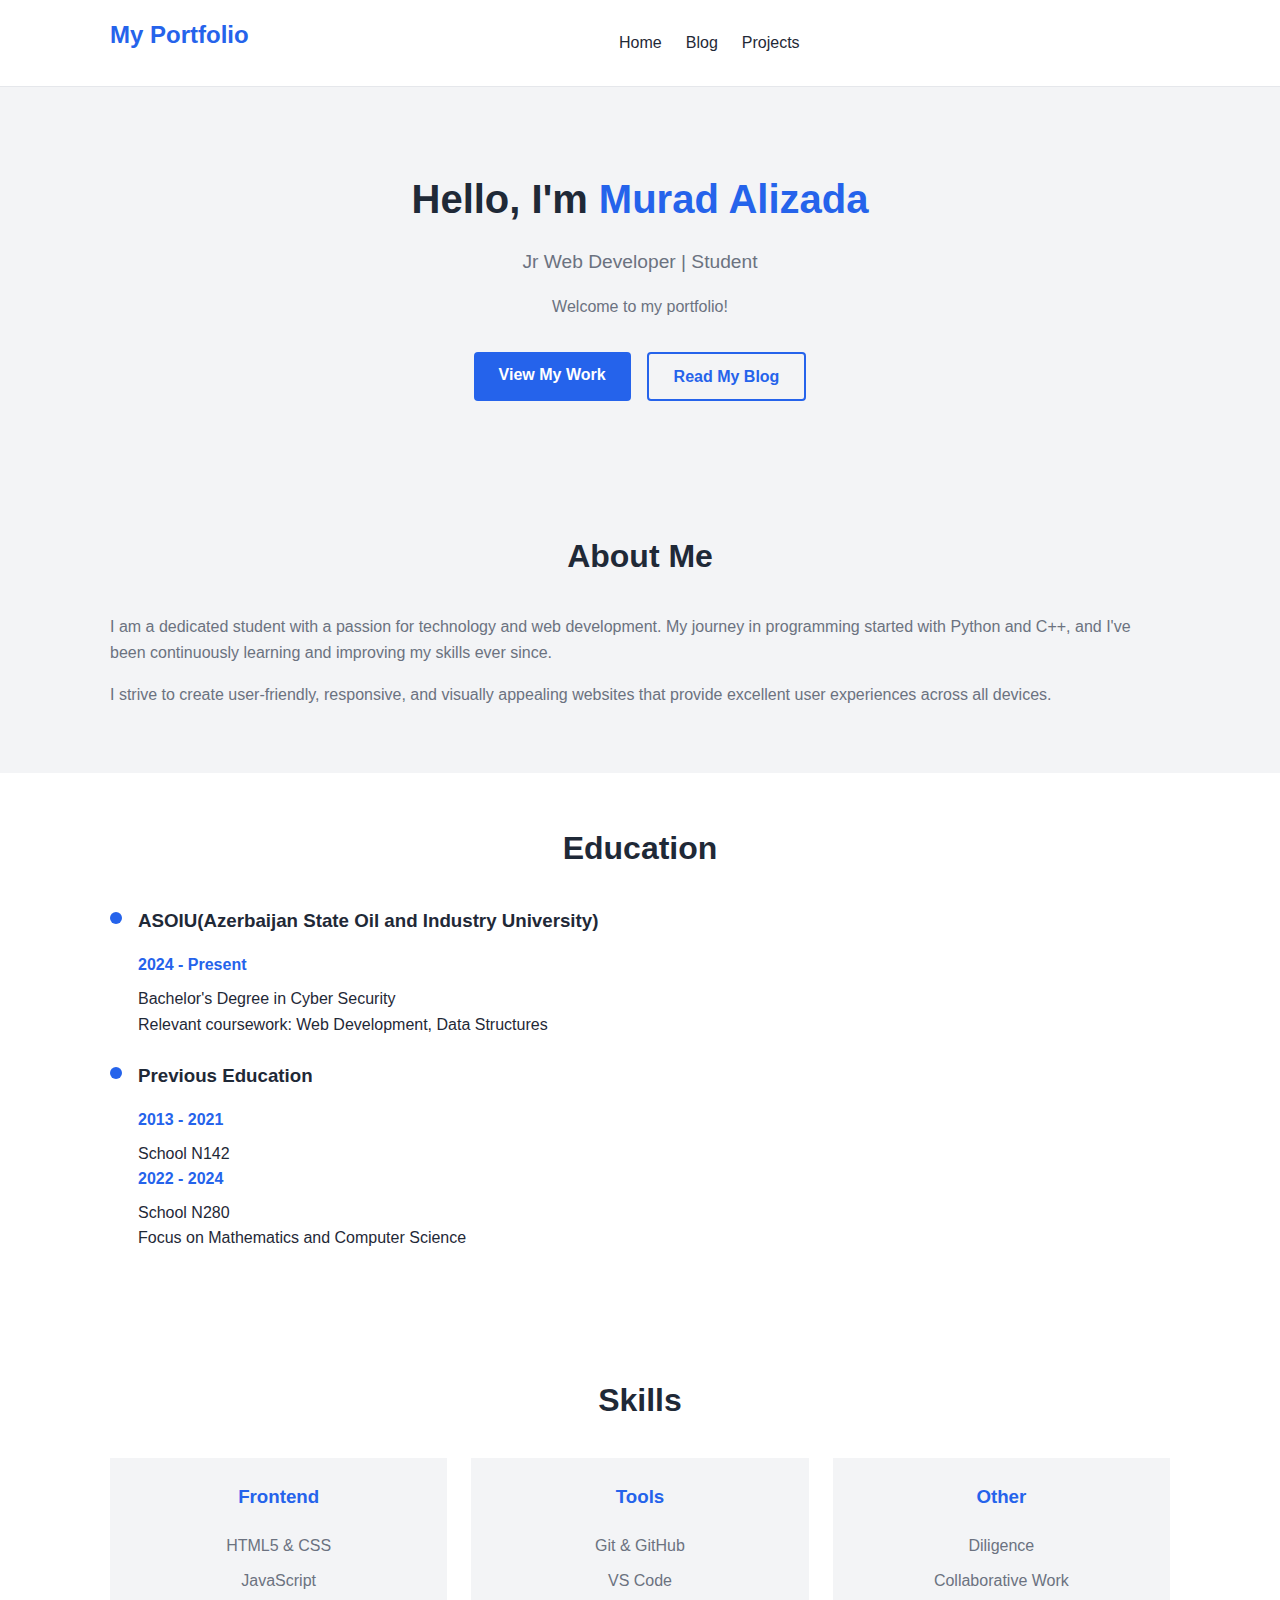
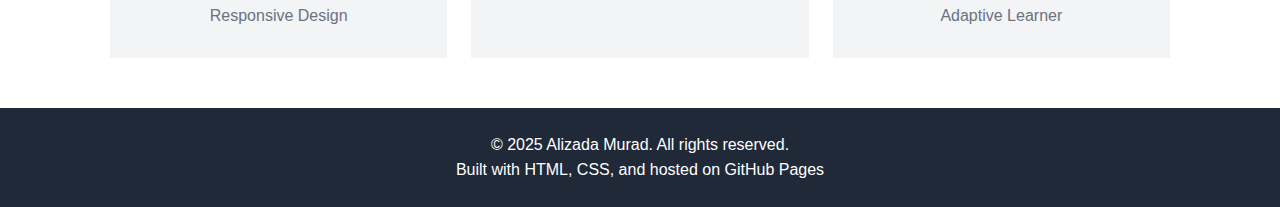
<file: index.html>
<!DOCTYPE html>
<html lang="en">
<head>
    <meta charset="UTF-8">
    <meta name="viewport" content="width=device-width, initial-scale=1.0">
    <title>My Portfolio - Home</title>
    <link rel="stylesheet" href="styles.css">
</head>
<body>
    <nav class="navbar">
        <div class="container">
            <div class="logo">
                <h2>My Portfolio</h2>
            </div>
            <ul class="nav-menu">
                <li><a href="index.html" class="active">Home</a></li>
                <li><a href="blog.html">Blog</a></li>
                <li><a href="projects.html">Projects</a></li>
            </ul>
            <div class="hamburger">
                <span></span>
                <span></span>
                <span></span>
            </div>
        </div>
    </nav>

    <section class="hero">
        <div class="container">
            <div class="hero-content">
                <h1>Hello, I'm <span class="highlight">Murad Alizada</span></h1>
                <p class="subtitle">Jr Web Developer | Student</p>
                <p class="description">
                    Welcome to my portfolio!
                </p>
                <div class="cta-buttons">
                    <a href="projects.html" class="btn btn-primary">View My Work</a>
                    <a href="blog.html" class="btn btn-secondary">Read My Blog</a>
                </div>
            </div>
        </div>
    </section>

    <section class="about">
        <div class="container">
            <h2 class="section-title">About Me</h2>
            <div class="about-content">
                <div class="about-text">
                    <p>
                        I am a dedicated student with a passion for technology and web development. 
                        My journey in programming started with Python and C++, and I've been continuously 
                        learning and improving my skills ever since.
                    </p>
                    <p>
                        I strive to create user-friendly, responsive, and visually appealing websites 
                        that provide excellent user experiences across all devices.
                    </p>
                </div>
            </div>
        </div>
    </section>

    <section class="education">
        <div class="container">
            <h2 class="section-title">Education</h2>
            <div class="timeline">
                <div class="timeline-item">
                    <div class="timeline-dot"></div>
                    <div class="timeline-content">
                        <h3>ASOIU(Azerbaijan State Oil and Industry University)</h3>
                        <p class="timeline-date">2024 - Present</p>
                        <p>Bachelor's Degree in Cyber Security</p>
                        <p>Relevant coursework: Web Development, Data Structures</p>
                    </div>
                </div>
                <div class="timeline-item">
                    <div class="timeline-dot"></div>
                    <div class="timeline-content">
                        <h3>Previous Education</h3>
                        <p class="timeline-date">2013 - 2021</p>
                        <p>School N142</p>
                        <p class="timeline-date">2022 - 2024</p>
                        <p>School N280</p>
                        <p>Focus on Mathematics and Computer Science</p>
                    </div>
                </div>
            </div>
        </div>
    </section>


    <section class="skills">
        <div class="container">
            <h2 class="section-title">Skills</h2>
            <div class="skills-grid">
                <div class="skill-card">
                    <h3>Frontend</h3>
                    <ul>
                        <li>HTML5 & CSS</li>
                        <li>JavaScript</li>
                        <li>Responsive Design</li>
                    </ul>
                </div>
                <div class="skill-card">
                    <h3>Tools</h3>
                    <ul>
                        <li>Git & GitHub</li>
                        <li>VS Code</li>
                    </ul>
                </div>
                <div class="skill-card">
                    <h3>Other</h3>
                    <ul>
                        <li>Diligence</li>
                        <li>Collaborative Work</li>
                        <li>Adaptive Learner</li>
                    </ul>
                </div>
            </div>
        </div>
    </section>

    <footer>
        <div class="container">
            <p>&copy; 2025 Alizada Murad. All rights reserved.</p>
            <p>Built with HTML, CSS, and hosted on GitHub Pages</p>
        </div>
    </footer>

</body>
</html>
</file>
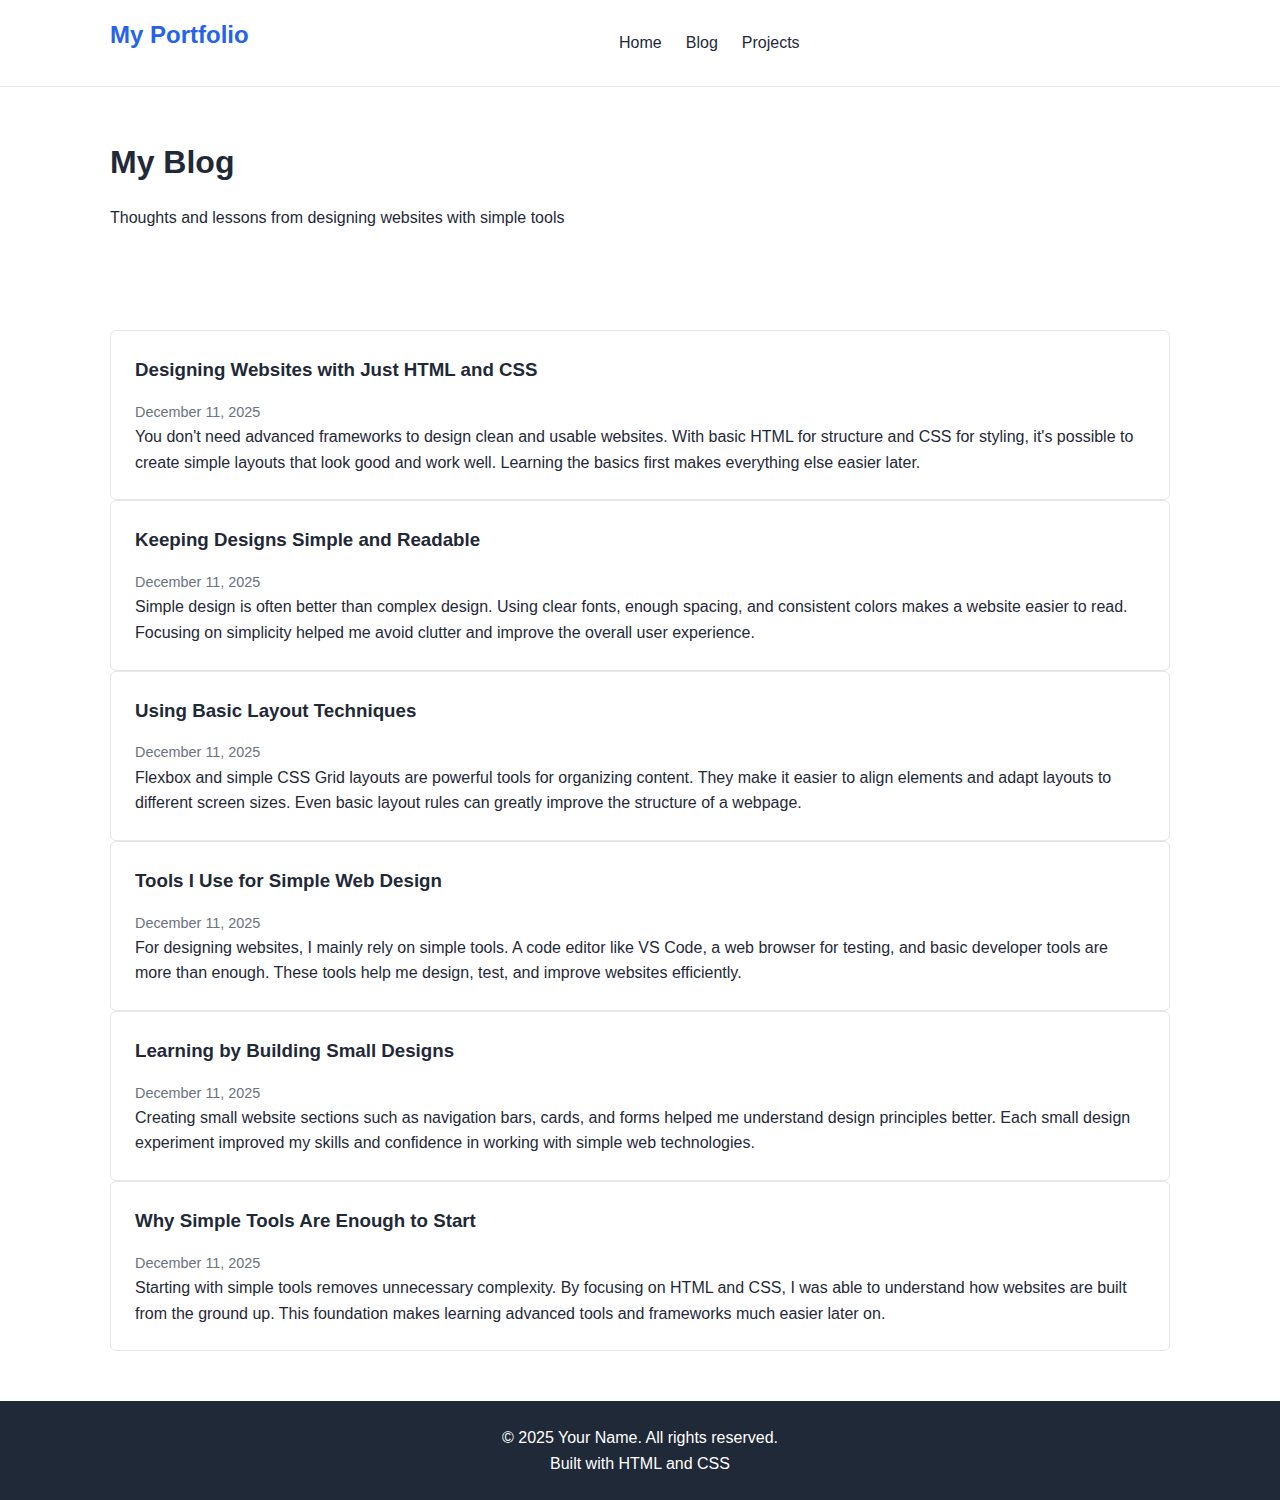
<file: blog.html>
<!DOCTYPE html>
<html lang="en">
<head>
    <meta charset="UTF-8">
    <meta name="viewport" content="width=device-width, initial-scale=1.0">
    <title>My Portfolio - Blog</title>
    <link rel="stylesheet" href="styles.css">
</head>
<body>
    <nav class="navbar">
        <div class="container">
            <div class="logo">
                <h2>My Portfolio</h2>
            </div>
            <ul class="nav-menu">
                <li><a href="index.html">Home</a></li>
                <li><a href="blog.html" class="active">Blog</a></li>
                <li><a href="projects.html">Projects</a></li>
            </ul>
            <div class="hamburger">
                <span></span>
                <span></span>
                <span></span>
            </div>
        </div>
    </nav>

    <section class="page-header">
        <div class="container">
            <h1>My Blog</h1>
            <p>Thoughts and lessons from designing websites with simple tools</p>
        </div>
    </section>

    <section class="blog-section">
        <div class="container">
            <article class="simple-blog">
                <h3>Designing Websites with Just HTML and CSS</h3>
                <p class="blog-date">December 11, 2025</p>
                <p>
                    You don't need advanced frameworks to design clean and usable websites. 
                    With basic HTML for structure and CSS for styling, it's possible to create 
                    simple layouts that look good and work well. Learning the basics first 
                    makes everything else easier later.
                </p>
            </article>

            <article class="simple-blog">
                <h3>Keeping Designs Simple and Readable</h3>
                <p class="blog-date">December 11, 2025</p>
                <p>
                    Simple design is often better than complex design. Using clear fonts, 
                    enough spacing, and consistent colors makes a website easier to read. 
                    Focusing on simplicity helped me avoid clutter and improve the overall 
                    user experience.
                </p>
            </article>

            <article class="simple-blog">
                <h3>Using Basic Layout Techniques</h3>
                <p class="blog-date">December 11, 2025</p>
                <p>
                    Flexbox and simple CSS Grid layouts are powerful tools for organizing content. 
                    They make it easier to align elements and adapt layouts to different screen sizes. 
                    Even basic layout rules can greatly improve the structure of a webpage.
                </p>
            </article>

            <article class="simple-blog">
                <h3>Tools I Use for Simple Web Design</h3>
                <p class="blog-date">December 11, 2025</p>
                <p>
                    For designing websites, I mainly rely on simple tools. A code editor like VS Code, 
                    a web browser for testing, and basic developer tools are more than enough. 
                    These tools help me design, test, and improve websites efficiently.
                </p>
            </article>

            <article class="simple-blog">
                <h3>Learning by Building Small Designs</h3>
                <p class="blog-date">December 11, 2025</p>
                <p>
                    Creating small website sections such as navigation bars, cards, and forms 
                    helped me understand design principles better. Each small design experiment 
                    improved my skills and confidence in working with simple web technologies.
                </p>
            </article>

            <article class="simple-blog">
                <h3>Why Simple Tools Are Enough to Start</h3>
                <p class="blog-date">December 11, 2025</p>
                <p>
                    Starting with simple tools removes unnecessary complexity. By focusing on 
                    HTML and CSS, I was able to understand how websites are built from the ground up. 
                    This foundation makes learning advanced tools and frameworks much easier later on.
                </p>
            </article>
        </div>
    </section>

    <footer>
        <div class="container">
            <p>&copy; 2025 Your Name. All rights reserved.</p>
            <p>Built with HTML and CSS</p>
        </div>
    </footer>
</body>
</html>
</file>
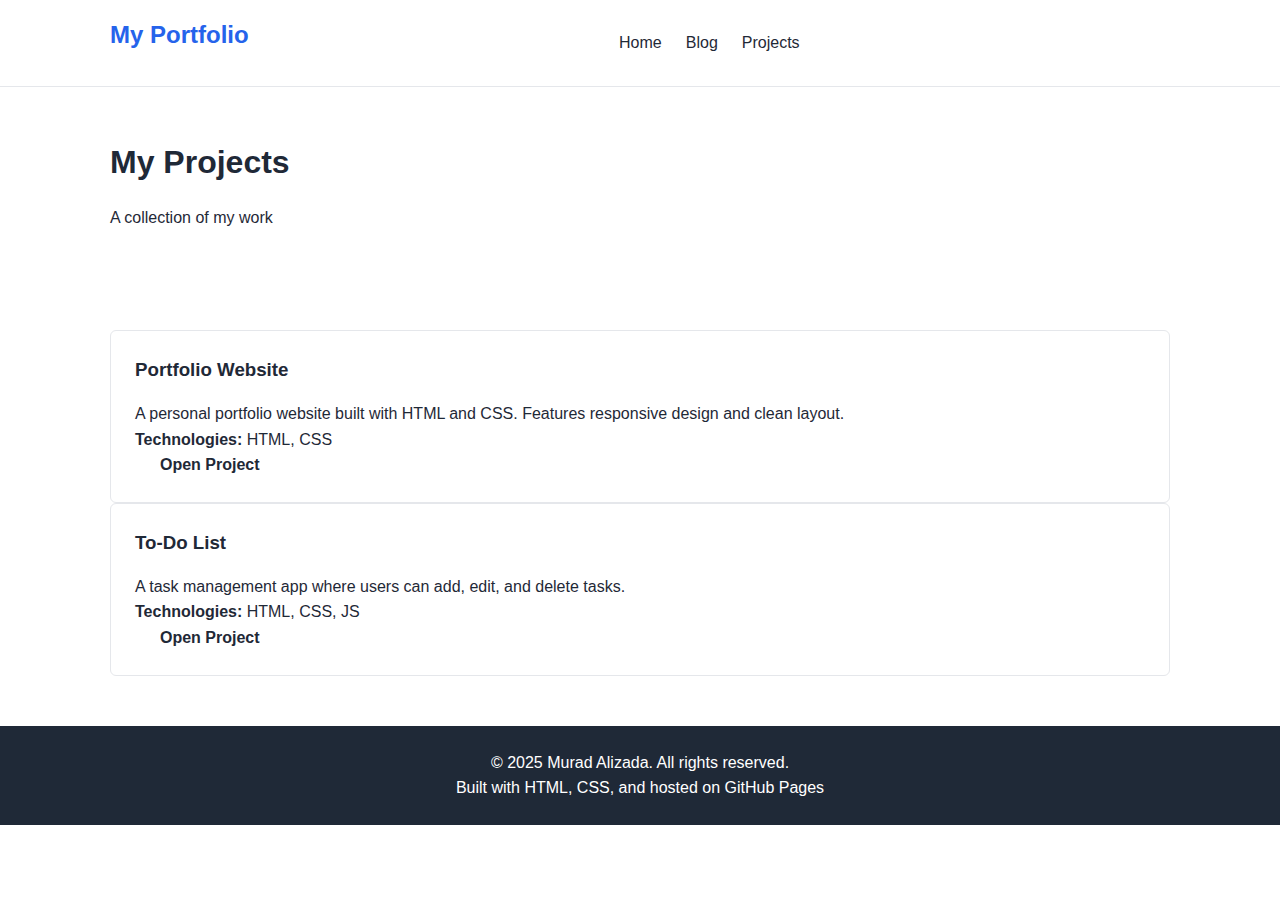
<file: projects.html>
<!DOCTYPE html>
<html lang="en">
<head>
    <meta charset="UTF-8">
    <meta name="viewport" content="width=device-width, initial-scale=1.0">
    <title>My Portfolio - Projects</title>
    <link rel="stylesheet" href="styles.css">
</head>
<body>
    <nav class="navbar">
        <div class="container">
            <div class="logo">
                <h2>My Portfolio</h2>
            </div>
            <ul class="nav-menu">
                <li><a href="index.html">Home</a></li>
                <li><a href="blog.html">Blog</a></li>
                <li><a href="projects.html" class="active">Projects</a></li>
            </ul>
            <div class="hamburger">
                <span></span>
                <span></span>
                <span></span>
            </div>
        </div>
    </nav>

    <section class="page-header">
        <div class="container">
            <h1>My Projects</h1>
            <p>A collection of my work</p>
        </div>
    </section>

    <section class="projects-section">
        <div class="container">
            <div class="simple-project">
                <h3>Portfolio Website</h3>
                <p>A personal portfolio website built with HTML and CSS. Features responsive design and clean layout.</p>
                <p><strong>Technologies:</strong> HTML, CSS</p>
                <a href="index.html" class="btn">Open Project</a>
            </div>

            <div class="simple-project">
                <h3>To-Do List</h3>
                <p>A task management app where users can add, edit, and delete tasks.</p>
                <p><strong>Technologies:</strong> HTML, CSS, JS</p>
                <a href="to-do.html" class="btn">Open Project</a>
            </div>
        </div>
    </section>

    <footer>
        <div class="container">
            <p>&copy; 2025 Murad Alizada. All rights reserved.</p>
            <p>Built with HTML, CSS, and hosted on GitHub Pages</p>
        </div>
    </footer>


</body>
</html>
</file>
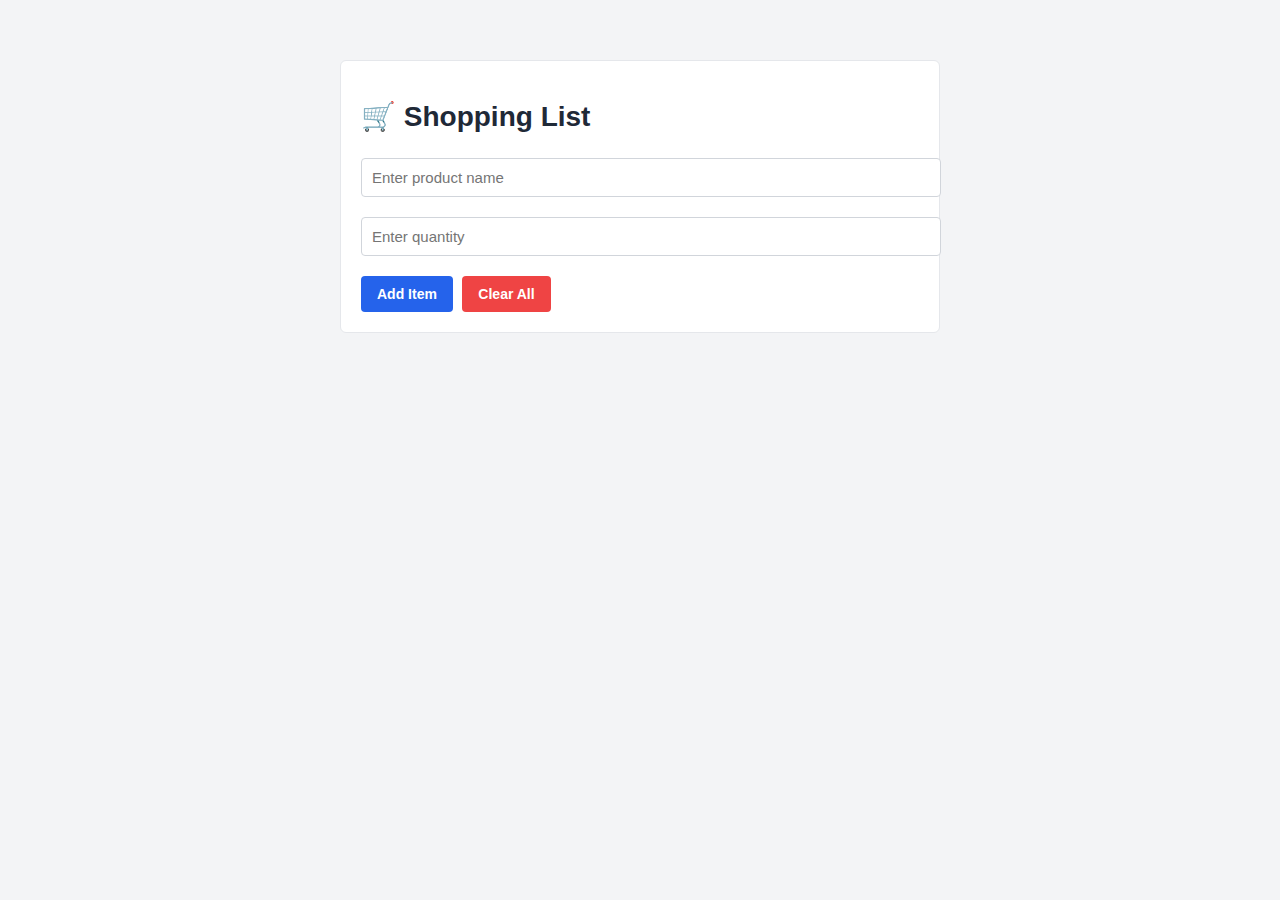
<file: to-do.html>
<!DOCTYPE html>
<html lang="en">
<head>
    <meta charset="UTF-8">
    <meta name="viewport" content="width=device-width, initial-scale=1.0">
    <title>Shopping List</title>
    <style>
        body {
            font-family: Arial, Helvetica, sans-serif;
            max-width: 600px;
            margin: 40px auto;
            padding: 20px;
            background: #f3f4f6;
        }

        h1 {
            margin-bottom: 20px;
            color: #1f2937;
            font-size: 28px;
        }

        .event-list {
            background: #ffffff;
            padding: 20px;
            border-radius: 6px;
            border: 1px solid #e5e7eb;
        }

        input {
            width: 100%;
            padding: 10px;
            margin: 5px 0 15px 0;
            border: 1px solid #d1d5db;
            border-radius: 4px;
            font-size: 15px;
        }

        button {
            padding: 10px 16px;
            margin: 5px 5px 0 0;
            border: none;
            border-radius: 4px;
            cursor: pointer;
            font-size: 14px;
            font-weight: 600;
        }

        .add-btn {
            background: #2563eb;
            color: white;
        }

        .clear-btn {
            background: #ef4444;
            color: white;
        }

        .delete-btn {
            background: #f59e0b;
            color: white;
            padding: 6px 12px;
            font-size: 13px;
            margin-left: auto;
        }

        #list {
            margin-top: 20px;
        }

        .event {
            background: #ffffff;
            padding: 12px;
            margin: 10px 0;
            border: 1px solid #e5e7eb;
            border-radius: 4px;
            display: flex;
            align-items: center;
            gap: 10px;
        }

        .event span {
            flex: 1;
            font-size: 15px;
            color: #1f2937;
        }

        .event input[type="checkbox"] {
            width: 18px;
            height: 18px;
            cursor: pointer;
            margin: 0;
        }

        .event.done {
            opacity: 0.6;
        }

        .event.done span {
            text-decoration: line-through;
            color: #6b7280;
        }
    </style>
</head>
<body>

    <div class="event-list">
        <h1>🛒 Shopping List</h1>

        <input type="text" id="name" placeholder="Enter product name">
        <input type="text" id="date" placeholder="Enter quantity">

        <button class="add-btn" onclick="addEvent()">Add Item</button>
        <button class="clear-btn" onclick="clearAll()">Clear All</button>
    </div>

    <div id="list"></div>

    <script>
        let events = [];

        function addEvent(){
            const name = document.getElementById('name').value;
            const date = document.getElementById('date').value;

            if(name && date){
                events.push({id: Date.now(), name, date, done:false});
                document.getElementById('name').value = '';
                document.getElementById('date').value = '';
                show();
            }
        }

        function deleteEvent(id){
            events = events.filter(e => e.id != id);
            show();
        }

        function clearAll(){
            events = [];
            show();
        }

        function toggle(id) {
            const event = events.find(e => e.id === id);
            event.done = !event.done;
            show();
        }

        function show(){
            let html = '';

            for (let e of events) {
                html += `
                    <div class="event ${e.done ? 'done' : ''}">
                        <input type="checkbox" ${e.done ? 'checked' : ''} onchange="toggle(${e.id})">
                        <span>${e.name} × ${e.date}</span>
                        <button class="delete-btn" onclick="deleteEvent(${e.id})">Delete</button>
                    </div>
                `;
            }

            document.getElementById('list').innerHTML = html;
        }
    </script>

</body>
</html>
</file>
<file: styles.css>
* {
    margin: 0;
    padding: 0;
    box-sizing: border-box;
}

:root {
    --primary: #2563eb;
    --dark: #1f2937;
    --light: #6b7280;
    --bg: #f3f4f6;
    --white: #ffffff;
    --border: #e5e7eb;
}

body {
    font-family: Arial, Helvetica, sans-serif;
    color: var(--dark);
    background: var(--white);
    line-height: 1.6;
}

.container {
    max-width: 1100px;
    margin: auto;
    padding: 0 20px;
}

section {
    padding: 50px 0;
}

h1, h2, h3 {
    margin-bottom: 1rem;
}

a {
    text-decoration: none;
    color: inherit;
}

.navbar {
    background: var(--white);
    border-bottom: 1px solid var(--border);
    padding: 1rem 0;
}

.navbar .container {
    display: flex;
    justify-content: space-between;
    align-items: center;
    flex-wrap: wrap;
}

.logo h2 {
    color: var(--primary);
}

.nav-menu {
    list-style: none;
    display: flex;
    gap: 1.5rem;
}

.nav-menu a {
    font-weight: 500;
    color: var(--dark);
}

.nav-menu a:hover {
    color: var(--primary);
}

.hero {
    background: var(--bg);
    text-align: center;
    padding: 80px 0;
}

.hero h1 {
    font-size: 2.5rem;
}

.highlight {
    color: var(--primary);
}

.subtitle {
    font-size: 1.2rem;
    color: var(--light);
}

.description {
    max-width: 600px;
    margin: 1rem auto 2rem;
    color: var(--light);
}

.cta-buttons {
    display: flex;
    justify-content: center;
    gap: 1rem;
    flex-wrap: wrap;
}

.btn {
    padding: 10px 25px;
    font-weight: 600;
    border-radius: 4px;
}

.btn-primary {
    background: var(--primary);
    color: white;
}

.btn-secondary {
    border: 2px solid var(--primary);
    color: var(--primary);
}

.section-title {
    text-align: center;
    font-size: 2rem;
    margin-bottom: 2rem;
}

.about {
    background: var(--bg);
}

.about-text p {
    color: var(--light);
    margin-bottom: 1rem;
}

.timeline-item {
    display: flex;
    gap: 1rem;
    margin-bottom: 1.5rem;
}

.timeline-dot {
    width: 12px;
    height: 12px;
    background: var(--primary);
    border-radius: 50%;
    margin-top: 6px;
    flex-shrink: 0;
}

.timeline-date {
    color: var(--primary);
    font-weight: 600;
    display: block;
    margin-bottom: 0.5rem;
}

.experience-grid,
.skills-grid {
    display: grid;
    grid-template-columns: repeat(auto-fit, minmax(250px, 1fr));
    gap: 1.5rem;
}

.experience-card,
.simple-project,
.simple-blog {
    background: var(--white);
    border: 1px solid var(--border);
    padding: 1.5rem;
    border-radius: 6px;
}

.company {
    color: var(--primary);
    font-weight: 600;
}

.date,
.blog-date {
    color: var(--light);
    font-size: 0.9rem;
}

.skill-card {
    background: var(--bg);
    padding: 1.5rem;
    text-align: center;
}

.skill-card h3 {
    color: var(--primary);
}

.skill-card ul {
    list-style: none;
}

.skill-card li {
    color: var(--light);
    padding: 0.3rem 0;
}

footer {
    background: var(--dark);
    color: white;
    text-align: center;
    padding: 1.5rem 0;
}

/* --------- TABLET & MOBILE --------- */
@media (max-width: 768px) {
    section {
        padding: 40px 0;
    }

    .hero h1 {
        font-size: 2rem;
    }

    .nav-menu {
        width: 100%;
        justify-content: center;
        margin-top: 1rem;
        flex-wrap: wrap;
    }

    .cta-buttons {
        flex-direction: column;
        align-items: center;
    }

    .btn {
        width: 100%;
        max-width: 300px;
        text-align: center;
    }

    .timeline-item {
        flex-direction: column;
        gap: 0.5rem;
    }
}

/* --------- SMALL MOBILE --------- */
@media (max-width: 480px) {
    .hero h1 {
        font-size: 1.6rem;
    }

    .subtitle {
        font-size: 1rem;
    }

    .section-title {
        font-size: 1.5rem;
    }

    .container {
        padding: 0 15px;
    }
}
</file>
